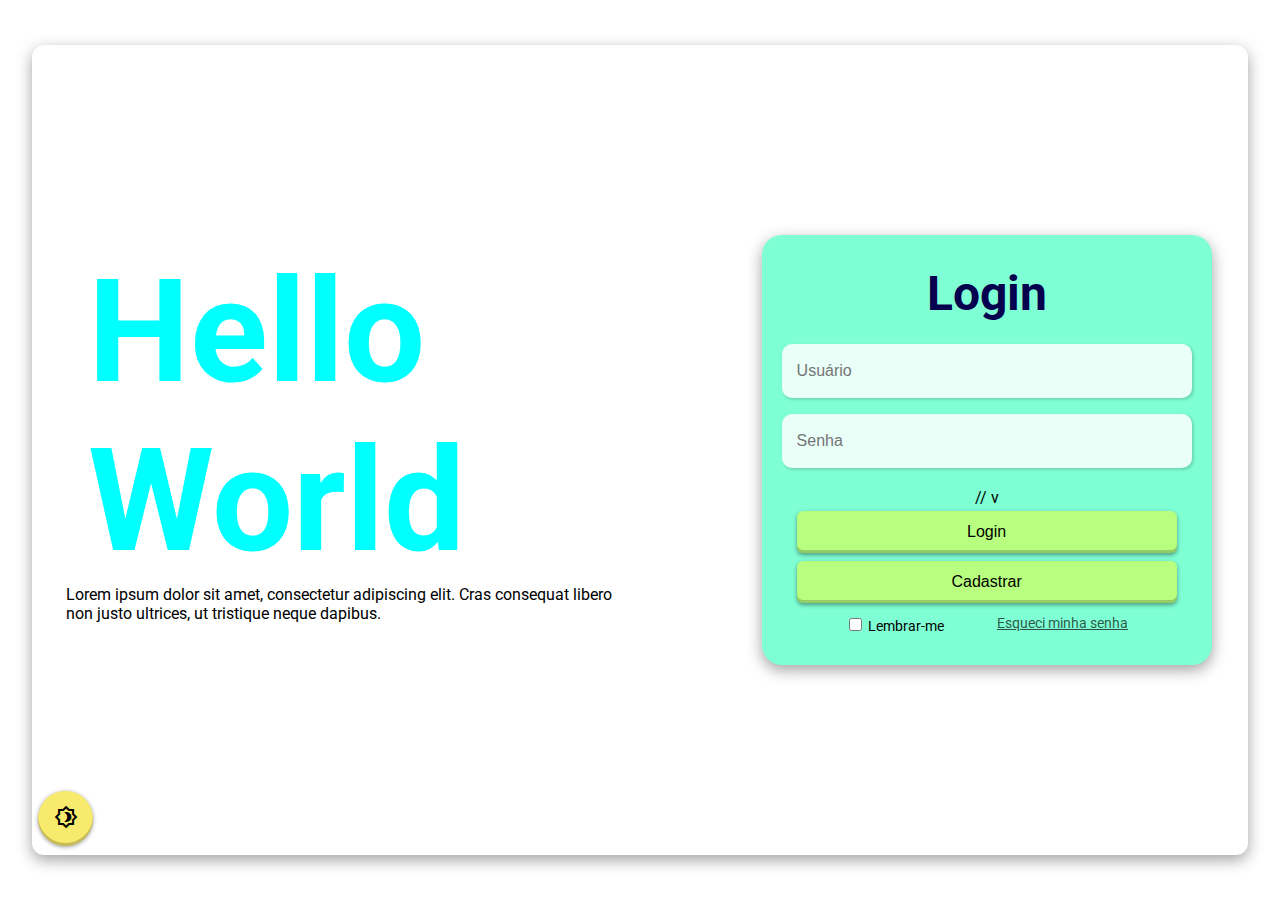
<file: index.html>
<!DOCTYPE html>
<html lang="pt-br">
  <head>
    <meta charset="UTF-8" />
    <meta name="viewport" content="width=device-width, initial-scale=1.0" />
    <link rel="preconnect" href="https://fonts.googleapis.com" />
    <link rel="preconnect" href="https://fonts.gstatic.com" crossorigin />
    <link
      href="https://fonts.googleapis.com/css2?family=Roboto:wght@400;500;700&family=Rubik:wght@400;500;700&display=swap"
      rel="stylesheet"
    />
    <link
      rel="stylesheet"
      href="https://fonts.googleapis.com/css2?family=Material+Symbols+Outlined:opsz,wght,FILL,GRAD@20..48,100..700,0..1,-50..200"
    />
    <link rel="stylesheet" href="css\style.css" />
    <link rel="stylesheet" href="css\styleDark.css" />
    <title>login</title>
  </head>
  <body>
    <main>
      <div class="full-area">
        <div class="left-side">
          <h1>Hello World</h1>
          <p>
            Lorem ipsum dolor sit amet, consectetur adipiscing elit. Cras
            consequat libero non justo ultrices, ut tristique neque dapibus.
          </p>
        </div>

        <div class="right-side">
          <div class="card-lgn">
            <h1>Login</h1>
            <div class="text-area">
              <input
                type="text"
                name="username"
                id="username"
                placeholder="Usuário"
                required
              />
              <input
                type="password"
                name="password"
                id="password"
                placeholder="Senha"
                minlength="6"
                maxlength="12"
                required
              />
            </div>
            // v
            <button>Login</button>
            <button onclick="goRegister()">Cadastrar</button>
            <div class="checkbox-area">
              <div class="checkbox">
                <input
                  type="checkbox"
                  name="rememberMe"
                  id="rememberMe"
                  class="remember-me"
                />
                <label for="rememberMe">Lembrar-me</label>
              </div>
              <a href="#">Esqueci minha senha</a>
            </div>
          </div>
        </div>
        <button class="dark-mode-btn" onclick="darkMode()">
          <span class="material-symbols-outlined"> brightness_4 </span>
        </button>
      </div>
    </main>
    <script src="js/main.js"></script>
  </body>
</html>
</file>
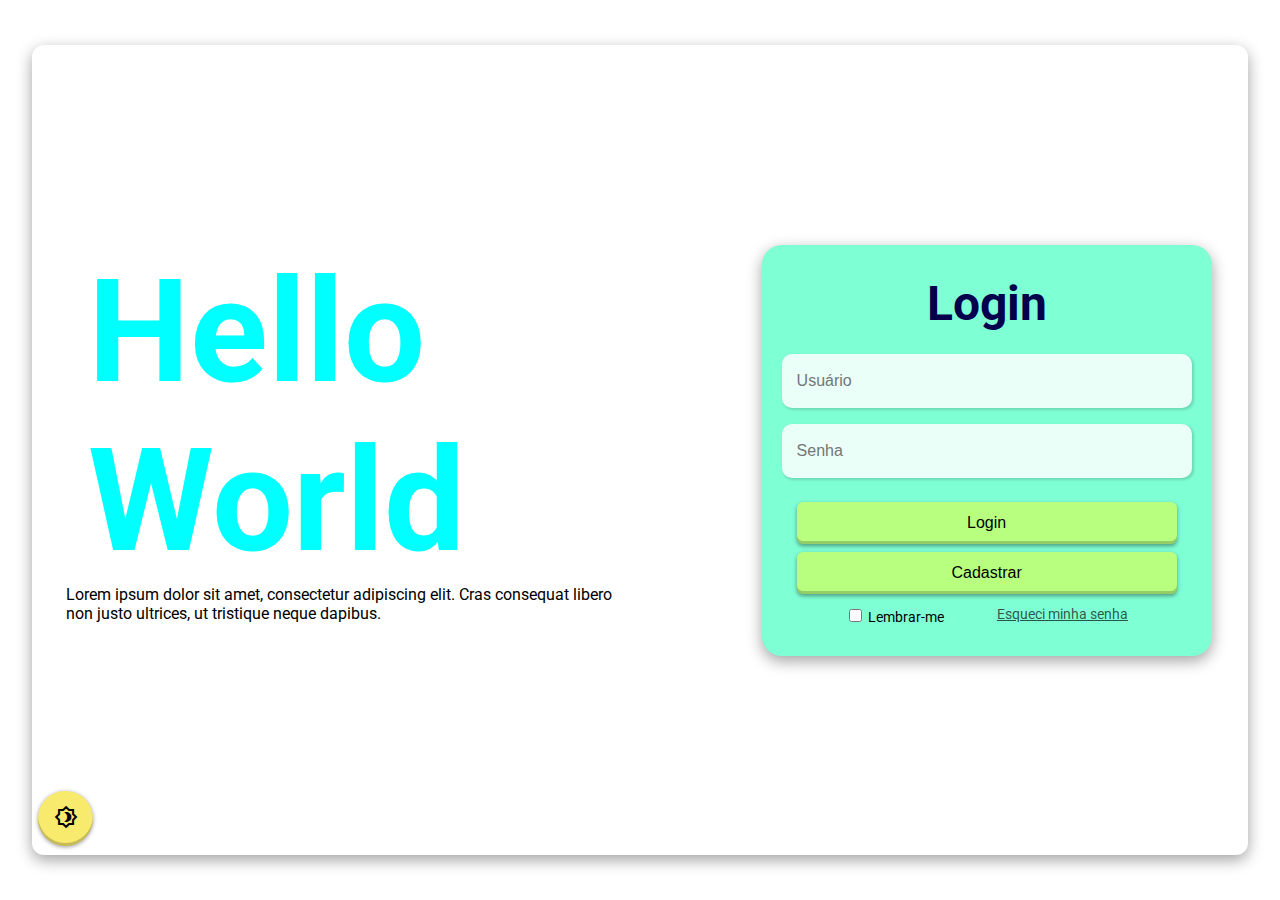
<file: login.html>
<!DOCTYPE html>
<html lang="pt-br">
  <head>
    <meta charset="UTF-8" />
    <meta name="viewport" content="width=device-width, initial-scale=1.0" />
    <link rel="preconnect" href="https://fonts.googleapis.com" />
    <link rel="preconnect" href="https://fonts.gstatic.com" crossorigin />
    <link
      href="https://fonts.googleapis.com/css2?family=Roboto:wght@400;500;700&family=Rubik:wght@400;500;700&display=swap"
      rel="stylesheet"
    />
    <link
      rel="stylesheet"
      href="https://fonts.googleapis.com/css2?family=Material+Symbols+Outlined:opsz,wght,FILL,GRAD@20..48,100..700,0..1,-50..200"
    />
    <link rel="stylesheet" href="css\style.css" />
    <link rel="stylesheet" href="css\styleDark.css" />
    <title>login</title>
  </head>
  <body>
    <main>
      <div class="full-area">
        <div class="left-side">
          <h1>Hello World</h1>
          <p>
            Lorem ipsum dolor sit amet, consectetur adipiscing elit. Cras
            consequat libero non justo ultrices, ut tristique neque dapibus.
          </p>
        </div>

        <div class="right-side">
          <div class="card-lgn">
            <h1>Login</h1>
            <div class="text-area">
              <input
                type="text"
                name="username"
                id="username"
                placeholder="Usuário"
                required
              />
              <input
                type="password"
                name="password"
                id="password"
                placeholder="Senha"
                minlength="6"
                maxlength="12"
                required
              />
            </div>
            <button>Login</button>
            <button onclick="goRegister()">Cadastrar</button>
            <div class="checkbox-area">
              <div class="checkbox">
                <input
                  type="checkbox"
                  name="rememberMe"
                  id="rememberMe"
                  class="remember-me"
                />
                <label for="rememberMe">Lembrar-me</label>
              </div>
              <a href="#">Esqueci minha senha</a>
            </div>
          </div>
        </div>
        <button class="dark-mode-btn" onclick="darkMode()">
          <span class="material-symbols-outlined"> brightness_4 </span>
        </button>
      </div>
    </main>
    <script src="js/main.js"></script>
  </body>
</html>
</file>
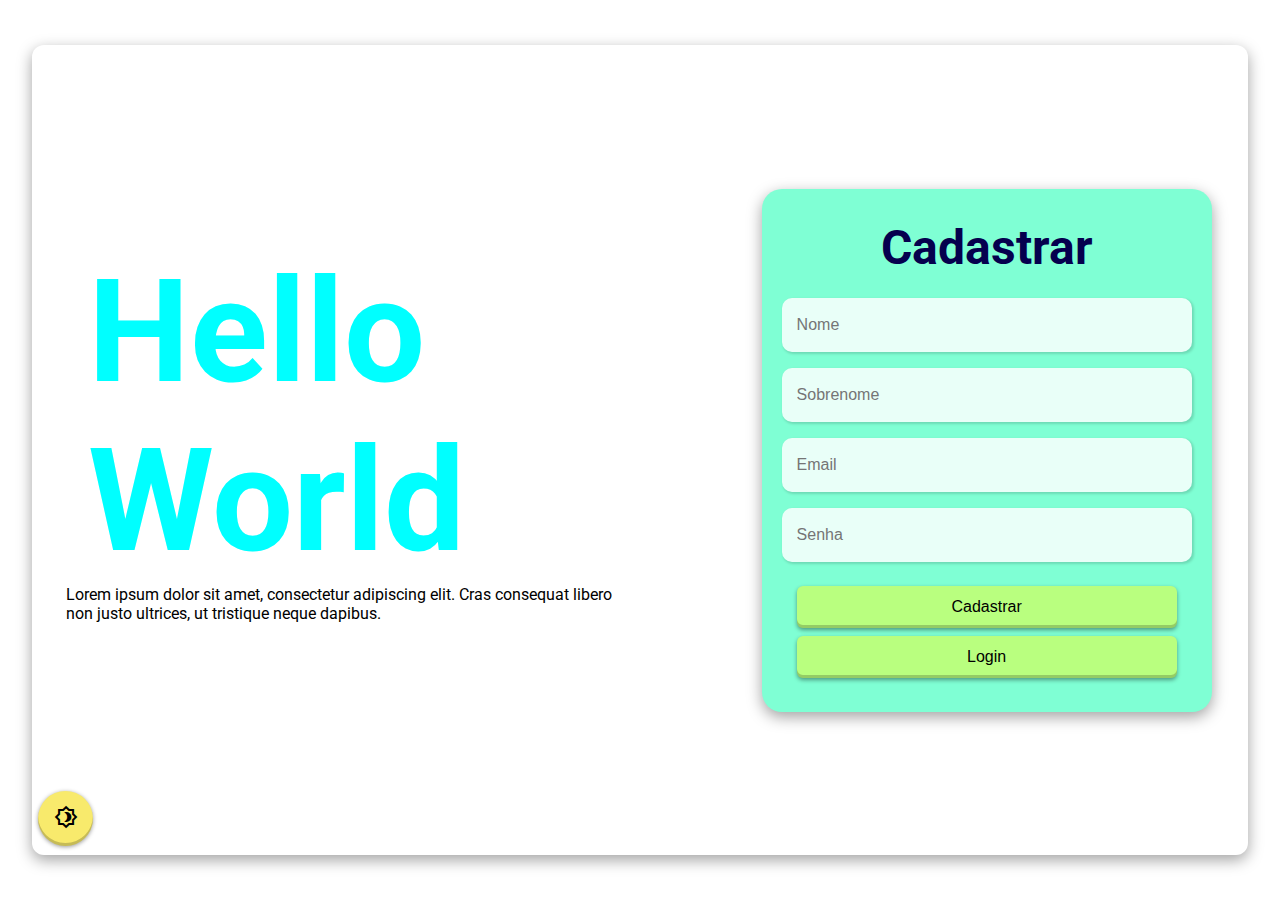
<file: register.html>
<!DOCTYPE html>
<html lang="pt-br">
  <head>
    <meta charset="UTF-8" />
    <meta name="viewport" content="width=device-width, initial-scale=1.0" />
    <link rel="preconnect" href="https://fonts.googleapis.com" />
    <link rel="preconnect" href="https://fonts.gstatic.com" crossorigin />
    <link
      href="https://fonts.googleapis.com/css2?family=Roboto:wght@400;500;700&family=Rubik:wght@400;500;700&display=swap"
      rel="stylesheet"
    />
    <link
      rel="stylesheet"
      href="https://fonts.googleapis.com/css2?family=Material+Symbols+Outlined:opsz,wght,FILL,GRAD@20..48,100..700,0..1,-50..200"
    />
    <link rel="stylesheet" href="css/style.css" />
    <link rel="stylesheet" href="css/styleDark.css" />
    <title>login</title>
  </head>
  <body>
    <main>
      <div class="full-area">
        <div class="left-side">
          <h1>Hello World</h1>
          <p>
            Lorem ipsum dolor sit amet, consectetur adipiscing elit. Cras
            consequat libero non justo ultrices, ut tristique neque dapibus.
          </p>
        </div>

        <div class="right-side">
          <div class="card-lgn">
            <h1>Cadastrar</h1>
            <div class="text-area">
              <input
                type="text"
                name="fname"
                id="fname"
                placeholder="Nome"
                required
              />
              <input
                type="text"
                name="lname"
                id="lname"
                placeholder="Sobrenome"
                required
              />
              <input
                type="email"
                name="email"
                id="email"
                placeholder="Email"
                required
              />
              <input
                type="password"
                name="password"
                id="password"
                placeholder="Senha"
                minlength="6"
                maxlength="12"
                required
              />
            </div>
            <button>Cadastrar</button>
            <button onclick="goLogin()">Login</button>
          </div>
        </div>
        <button class="dark-mode-btn" id="darkModeBtn" onclick="darkMode()">
          <span class="material-symbols-outlined"> brightness_4 </span>
        </button>
      </div>
    </main>
    <script src="js/main.js"></script>
  </body>
</html>
</file>
<file: css/style.css>
body {
  margin: 0;
  font-family: "Roboto", sans-serif;
}

main {
  width: 100vw;
  height: 100vh;
  display: flex;
  justify-content: center;
  align-items: center;
}

.full-area {
  width: 95vw;
  height: 90vh;
  display: flex;
  justify-content: center;
  align-items: center;
  box-shadow: 0px 5px 15px rgba(0, 0, 0, 0.37);
  border-radius: 12px;
}
.left-side {
  width: 58%;
  display: flex;
  flex-direction: column;
  margin-bottom: 30px;
}

.left-side > h1 {
  font-size: 9rem;
  color: aqua;
  margin: 0px 32px;
}

.img {
  display: flex;
  width: 60%;
  margin: 0;
}
.left-side > p {
  max-width: 80%;
  margin: 0px 10px;
}

.right-side {
  width: 38%;
  display: flex;
  justify-content: center;
  align-items: center;
}

.card-lgn {
  width: 100%;
  margin-right: 12px;
  display: flex;
  justify-content: center;
  align-items: center;
  flex-direction: column;
  padding: 30px 35px;
  background-color: aquamarine;
  border-radius: 20px;
  box-shadow: 0px 5px 15px rgba(0, 0, 0, 0.37);
}

.card-lgn > h1 {
  font-size: 3rem;
  font-weight: 700;
  color: rgb(5, 0, 78);
  margin: 0px;
  margin-bottom: 14px;
}

.card-lgn > button {
  cursor: pointer;
  font-size: 1rem;
  width: 100%;
  background-color: rgb(185, 255, 127);
  border: none;
  border-radius: 6px;
  margin: 4px 0px;
  padding: 12px 0px;
  box-shadow: 0px 2px 4px 0px rgba(0, 0, 0, 0.4),
    0px 7px 11px -88px rgba(0, 0, 0, 0.3),
    0px -3px 0px 0px rgba(0, 0, 0, 0.2) inset;
}

.card-lgn > button:hover {
  background-color: rgb(198, 255, 152);
}

.card-lgn > button:active {
  box-shadow: inset 3px 3px 8px rgba(0, 0, 0, 0.2);
}

.text-area {
  width: 100%;
  display: flex;
  justify-content: center;
  align-items: center;
  flex-direction: column;
  margin-bottom: 12px;
}

.text-area > input {
  margin: 8px 0px;
  width: 100%;
  border: none;
  border-radius: 10px;
  padding: 18px 15px;
  background-color: rgb(233, 255, 248);
  font-size: 1rem;
  box-shadow: rgba(0, 0, 0, 0.15) 1.95px 1.95px 2.6px;
  outline: none;
}

.checkbox-area {
  font-size: 0.9rem;
  margin-top: 8px;
  width: 100%;
  display: flex;
  justify-content: space-evenly;
}

.checkbox-area > a {
  color: rgba(0, 0, 0, 0.671);
  text-align: right;
  margin-left: 4px;
  margin-right: 0px;
}

.remember-me {
  cursor: pointer;
}

.dark-mode-btn {
  width: 55px;
  height: 55px;
  background-color: rgb(248, 234, 108);
  cursor: pointer;
  position: absolute;
  bottom: 6%;
  left: 3%;
  border: none;
  box-shadow: 0px 1px 4px 0px rgba(0, 0, 0, 0.4),
    0px 7px 11px -88px rgba(0, 0, 0, 0.3),
    0px -3px 0px 0px rgba(0, 0, 0, 0.2) inset;
  border-radius: 50%;
}
.dark-mode-btn:hover {
  background-color: rgb(253, 241, 130);
}
.dark-mode-btn:active {
  box-shadow: inset 3px 3px 8px rgba(0, 0, 0, 0.2);
}

.material-symbols-outlined {
  font-variation-settings: "FILL" 0, "wght" 400, "GRAD" 0, "opsz" 24;
}

@media screen and (max-width: 600px) {
  .left-side {
    display: none !important;
  }

  .right-side,
  .full-area {
    border-radius: 0;
    height: 100%;
    width: 100% !important;
    margin: 0;
  }
  .card-lgn {
    margin: auto auto;
    margin: 1rem;
  }
  .dark-mode-btn {
    width: 45px;
    height: 45px;
    left: 85%;
    bottom: 90%;
  }
}
</file>
<file: css/styleDark.css>
.dark-mode {
  background-color: rgb(56, 56, 56);
}

.dark-mode .left-side > h1 {
  color: rgb(37, 75, 82);
}

.dark-mode .left-side > p {
  color: rgb(221, 221, 221);
}

.dark-mode .full-area {
  background-color: rgb(36, 36, 36);
  box-shadow: 0px 5px 15px rgba(0, 0, 0, 0.575);
  border-radius: 12px;
}
.dark-mode .card-lgn {
  background-color: rgb(31, 76, 83);
}

.dark-mode .card-lgn > h1 {
  color: rgb(190, 189, 207);
}

.dark-mode .card-lgn > button {
  color: rgb(221, 221, 221);
  background-color: rgb(112, 158, 74);
}

.dark-mode .card-lgn > button:hover {
  background-color: rgb(138, 189, 97);
}

.card-lgn > button:active {
  box-shadow: inset 3px 3px 8px rgba(0, 0, 0, 0.5);
}

.dark-mode .text-area > input {
  background-color: rgb(176, 192, 187);
  box-shadow: rgba(0, 0, 0, 0.3) 1.95px 1.95px 2.6px;
}

.dark-mode .checkbox-area {
  color: rgb(221, 221, 221);
}
.dark-mode .checkbox-area > a {
  color: rgb(221, 221, 221);
}

.dark-mode .dark-mode-btn {
  color: rgb(221, 221, 221);
  background-color: rgb(44, 43, 116);
  box-shadow: 0px 1px 4px 0px rgba(0, 0, 0, 0.8),
    0px 7px 11px -88px rgba(0, 0, 0, 0.6),
    0px -3px 0px 0px rgba(0, 0, 0, 0.4) inset;
}

.dark-mode-btn:active {
  box-shadow: inset 3px 3px 8px rgba(0, 0, 0, 0.4);
}

.dark-mode .dark-mode-btn:hover {
  background-color: rgb(58, 56, 141);
}
</file>
